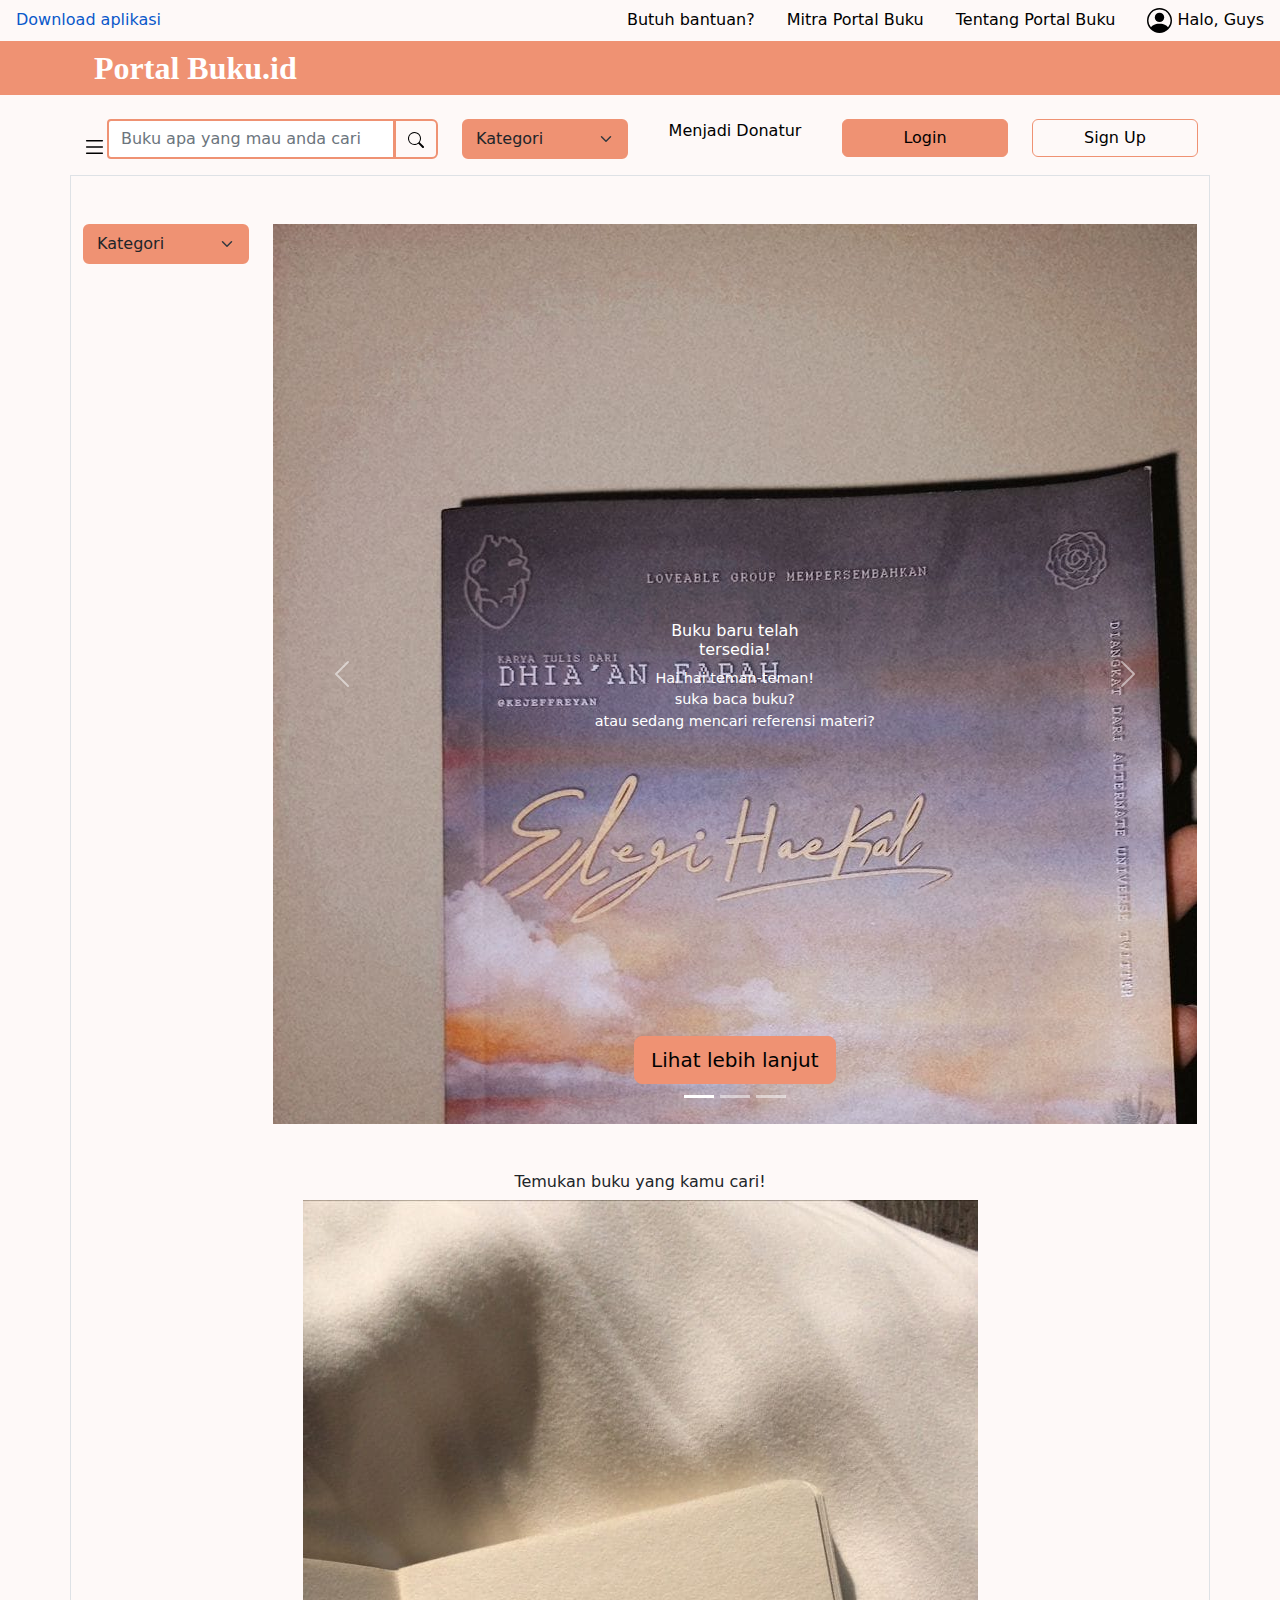
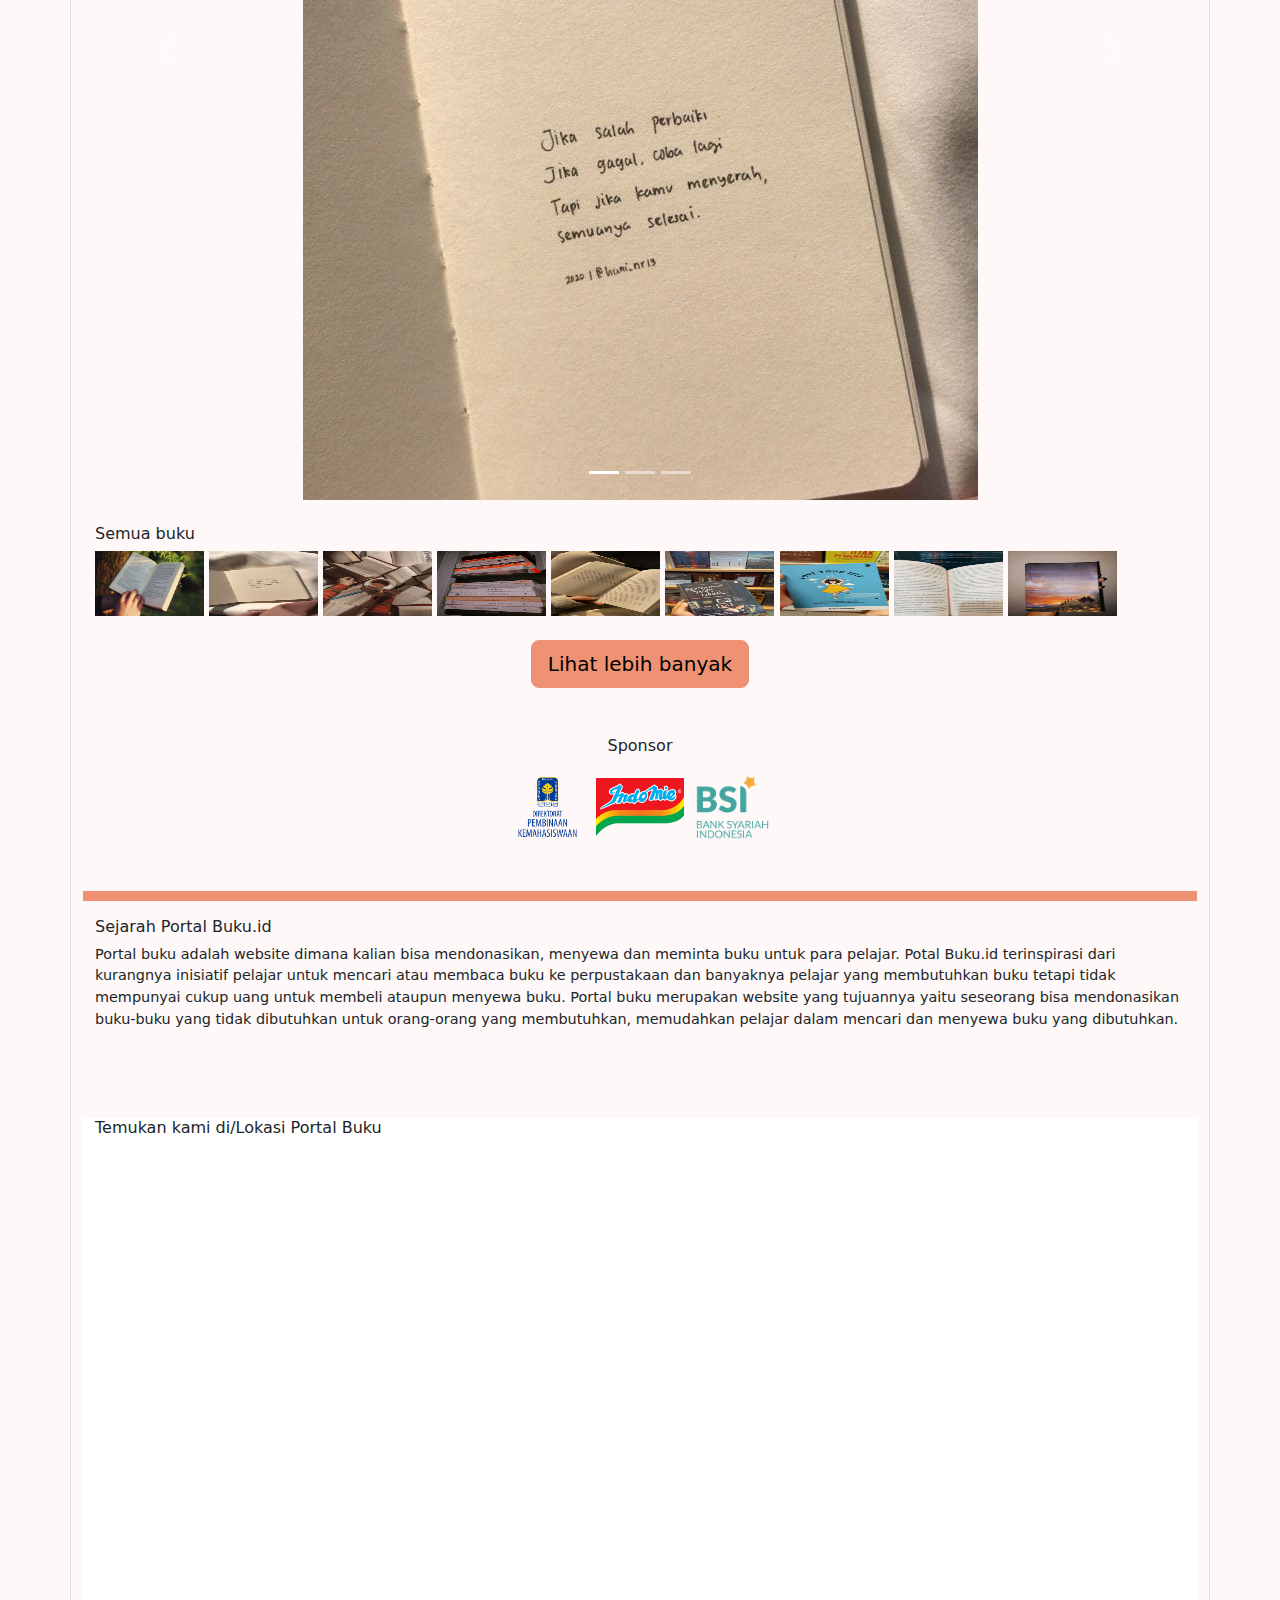
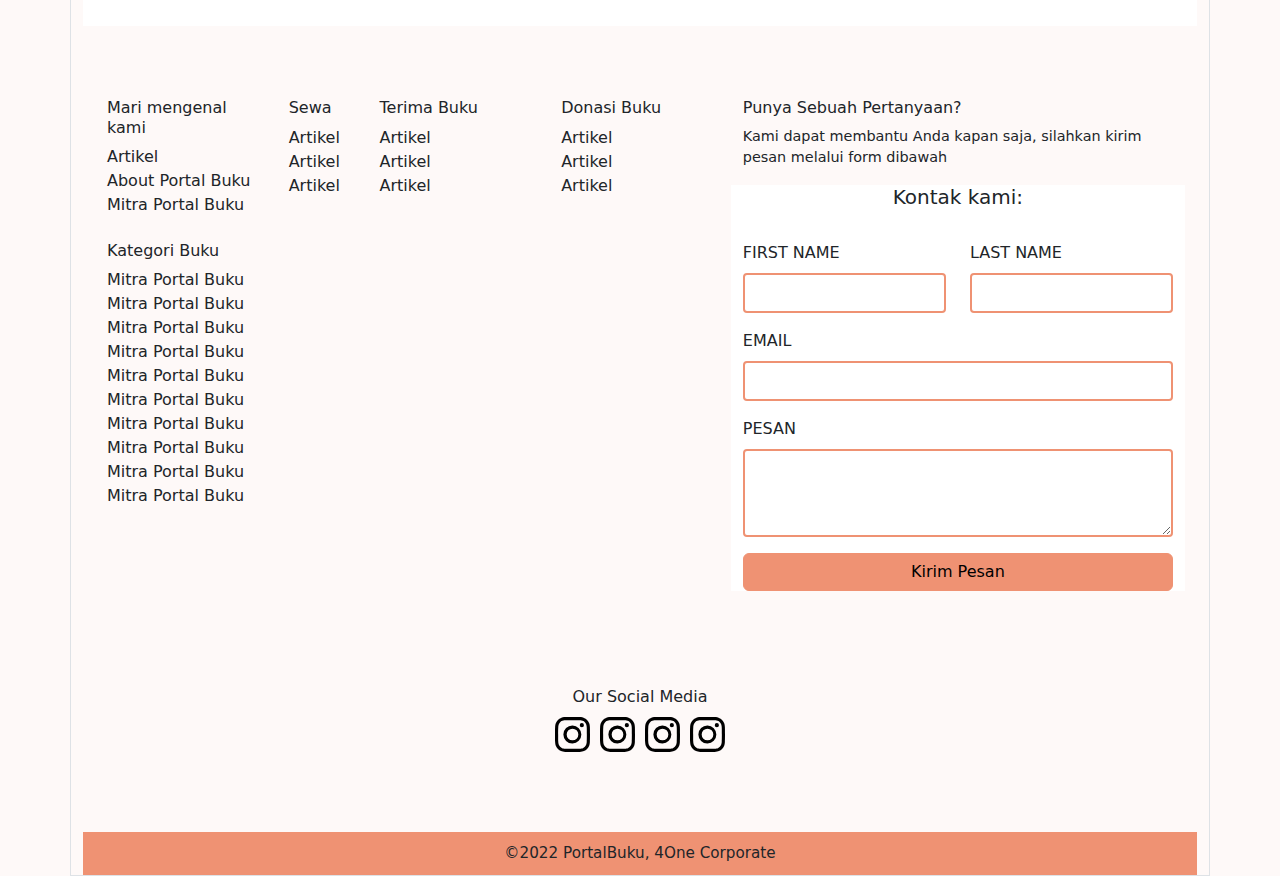
<file: sewaBuku.html>
<!DOCTYPE html>
<html lang="en">

<head>
    <meta charset="UTF-8">
    <meta http-equiv="X-UA-Compatible" content="IE=edge">
    <meta name="viewport" content="width=device-width, initial-scale=1.0">
    <title>Sewa Buku</title>
    <link href="resources\bootstrap\css\bootstrap.min.css" rel="stylesheet" type="text/css" />
    <link rel="stylesheet" href="styleML.css">
</head>

<body>
    <div class="container-big">
        <ul class="nav">
            <li class="nav-item">
                <a class="nav-link" aria-current="page" href="#">Download aplikasi</a>
            </li>
            <li class="nav-item ms-auto mb-2 mb-lg-0">
                <a class="nav-link" href="#">Butuh bantuan?</a>
            </li>
            <li class="nav-item">
                <a class="nav-link" href="#">Mitra Portal Buku</a>
            </li>
            <li class="nav-item">
                <a class="nav-link" href="#">Tentang Portal Buku</a>
            </li>
            <li class="nav-item">
                <a class="nav-link" href="#"> <img src="gambar/person-circle.svg" alt="icon-user"> Halo, Guys</a>
            </li>
        </ul>
    </div>

    <section class="header">
        <nav class="navbar">
            <div class="container">
                <div class="container-fluid">
                    <span class="navbar-brand mb-0 h1">Portal Buku.id</span>
                </div>
            </div>
        </nav>
    </section>

    <br>
    <div class="container text-center">
        <div class="row">
            <div class="col-4">
                <form class="d-flex" role="search"> <img src="gambar/list.svg" alt="icon-list">
                    <div class="input-group mb-3">
                        <input type="text" class="form-control" placeholder="Buku apa yang mau anda cari"
                            aria-label="Recipient' s username" aria-describedby="button-addon2">
                        <button class="btn btn-outline-secondary" type="button" id="button-addon2"> <img
                                src="gambar/search.svg" alt="icon-search"></button>
                    </div>
                </form>
            </div>
            <div class="col-2">
                <div class="col-12">
                    <select class="form-select" id="inlineFormSelectPref">Kategori
                        <option selected>Kategori</option>
                        <option value="1">One</option>
                        <option value="2">Two</option>
                        <option value="3">Three</option>
                    </select>
                </div>
            </div>
            <div class="col-2">
                <a class="nav-link" href="#">Menjadi Donatur</a>
            </div>
            <div class="col-2">
                <div class="d-grid">
                    <button type="button" class="btn btn-primary">Login</button>
                </div>
            </div>
            <div class="col-2">
                <div class="d-grid">
                    <button type="button" class="btn btn-outline-primary">Sign Up</button>
                </div>
            </div>
        </div>
    </div>
    <div class="container border">
        <div class="row">
            <div class="col-md-2 py-5">
                <select class="form-select" id="inlineFormSelectPref">Kategori
                    <option selected>Kategori</option>
                    <option value="1">Fiksi</option>
                    <option value="2">Sastra</option>
                    <option value="3">Sains</option>
                    <option value="4">Seni</option>
                    <option value="5">Sejarah</option>
                    <option value="6">Hukum</option>
                    <option value="7">Medis</option>
                    <option value="8">Pendidikan</option>
                </select>
            </div>
            <div class="col-md-10 py-5">
                <div id="carouselExampleIndicators" class="carousel slide" data-bs-ride="true">
                    <div class="carousel-indicators">
                        <button type="button" data-bs-target="#carouselExampleIndicators" data-bs-slide-to="0"
                            class="active" aria-current="true" aria-label="Slide 1"></button>
                        <button type="button" data-bs-target="#carouselExampleIndicators" data-bs-slide-to="1"
                            aria-label="Slide 2"></button>
                        <button type="button" data-bs-target="#carouselExampleIndicators" data-bs-slide-to="2"
                            aria-label="Slide 3"></button>
                    </div>
                    <div class="carousel-inner">
                        <div class="carousel-item active">
                            <img src="img/novel.jpg" alt="slide1">
                            <div class="carousel-caption">
                                <h6>Buku baru telah <br> tersedia!</h6>
                                <p>Hai hai teman-teman! <br> suka baca buku? <br> atau sedang mencari referensi materi?</p>
                                <br><br><br><br><br><br><br><br><br><br><br><br>
                                    <div class="container text-center">
                                    <a class="btn btn-primary btn-lg" href="#" role="button">Lihat lebih lanjut</a>
                        </div>
                            </div>
                        </div>
                        <div class="carousel-item">
                            <img src="img/novel.jpg" alt="slide2">
                        </div>
                        <div class="carousel-item">
                            <img src="img/novel.jpg" alt="slide3">
                        </div>
                    </div>
                    <button class="carousel-control-prev" type="button" data-bs-target="#carouselExampleIndicators"
                        data-bs-slide="prev">
                        <span class="carousel-control-prev-icon" aria-hidden="true"></span>
                        <span class="visually-hidden">Previous</span>
                    </button>
                    <button class="carousel-control-next" type="button" data-bs-target="#carouselExampleIndicators"
                        data-bs-slide="next">
                        <span class="carousel-control-next-icon" aria-hidden="true"></span>
                        <span class="visually-hidden">Next</span>
                    </button>
                </div>
            </div>
        </div>

            <div class="text-center">
                <h6>Temukan buku yang kamu cari!</h6>
                <div id="carouselExampleIndicators" class="carousel slide" data-bs-ride="carousel">
                    <div class="carousel-indicators">
                      <button type="button" data-bs-target="#carouselExampleIndicators" data-bs-slide-to="0" class="active" aria-current="true" aria-label="Slide 1"></button>
                      <button type="button" data-bs-target="#carouselExampleIndicators" data-bs-slide-to="1" aria-label="Slide 2"></button>
                      <button type="button" data-bs-target="#carouselExampleIndicators" data-bs-slide-to="2" aria-label="Slide 3"></button>
                    </div>
                    <div class="carousel-inner">
                      <div class="carousel-item active">
                        <img src="img/buku1.jpg" alt="slide1">
                      </div>
                      <div class="carousel-item">
                        <img src="img/buku2.jpg" alt="slide2">
                      </div>
                      <div class="carousel-item">
                        <img src="img/buku3.jpg" alt="slide3">
                      </div>
                    </div>
                    <button class="carousel-control-prev" type="button" data-bs-target="#carouselExampleIndicators" data-bs-slide="prev">
                      <span class="carousel-control-prev-icon" aria-hidden="true"></span>
                      <span class="visually-hidden">Previous</span>
                    </button>
                    <button class="carousel-control-next" type="button" data-bs-target="#carouselExampleIndicators" data-bs-slide="next">
                      <span class="carousel-control-next-icon" aria-hidden="true"></span>
                      <span class="visually-hidden">Next</span>
                    </button>
                  </div>
            </div>

        <br>

        <div class="container">
            <h6>Semua buku</h6>
            <img src="gambar/buku.jpg" alt="" style="width: 10%;">
            <img src="img/buku1.jpg" alt="" style="width: 10%; height: 65px ;">
            <img src="img/buku2.jpg" alt="" style="width: 10%; height: 65px;">
            <img src="img/buku3.jpg" alt="" style="width: 10%; height: 65px;">
            <img src="img/buku4.jpg" alt="" style="width: 10%; height: 65px;">
            <img src="img/buku5.jpg" alt="" style="width: 10%; height: 65px;">
            <img src="img/buku6.jpg" alt="" style="width: 10%; height: 65px;">
            <img src="img/buku7.jpg" alt="" style="width: 10%; height: 65px;">
            <img src="img/novel.jpg" alt="" style="width: 10%; height: 65px;">
        </div>
        <br>
        <div class="container text-center">
            <a class="btn btn-primary btn-lg" href="#" role="button">Lihat lebih banyak</a>
        </div>
        <br><br>

        <!-- Sponsor -->
        <div class="container text-center">
            <div class="row">
                <div class="col">
                    <h6>Sponsor</h6>
                </div>
            </div>
        </div>
        <div class="container text-center">
            <div class="row">
                <div class="col">
                    <img src="gambar/DPK.png" alt="" style="width: 8%;">
                    <img src="gambar/LOGO_INDOMIE.png" alt="" style="width: 8%;">
                    <img src="gambar/logo-bsi.png" alt="" style="width: 8%;">
                </div>
            </div>
        </div>
        <br>

        <hr class="h">

        <div class="container">
            <h6>Sejarah Portal Buku.id</h6>
            <p>
                Portal buku adalah website dimana kalian bisa mendonasikan, menyewa dan meminta buku untuk para pelajar.
                Potal Buku.id terinspirasi dari kurangnya inisiatif pelajar untuk mencari atau membaca buku ke
                perpustakaan
                dan banyaknya pelajar yang membutuhkan buku tetapi tidak mempunyai cukup uang untuk membeli ataupun
                menyewa
                buku. Portal buku merupakan website yang tujuannya yaitu seseorang bisa mendonasikan buku-buku yang
                tidak
                dibutuhkan untuk orang-orang yang membutuhkan, memudahkan pelajar dalam mencari dan menyewa buku yang
                dibutuhkan.
            </p>
        </div>
        <br><br><br>

        <div class="container" id="peta">
            <h6>Temukan kami di/Lokasi Portal Buku</h6><br>
            <iframe
                src="https://www.google.com/maps/embed?pb=!1m18!1m12!1m3!1d126526.60475434826!2d110.2814112625!3d-7.687828499999994!2m3!1f0!2f0!3f0!3m2!1i1024!2i768!4f13.1!3m3!1m2!1s0x2e7a5e970cd4fa51%3A0xa527d07122b90c40!2sUniversitas%20Islam%20Indonesia!5e0!3m2!1sid!2sid!4v1669741615784!5m2!1sid!2sid"
                width="100%" height="450" style="border: 0;" allowfullscreen="" loading="lazy"
                referrerpolicy="no-referrer-when-downgrade"></iframe>
        </div>

        <br><br><br>

        <div class="container-fluid">
            <div class="container">
                <div class="row">
                    <div class="col-2">
                        <h6>Mari mengenal kami</h6>
                        <ul class="no-bullets">
                            <li>Artikel</li>
                            <li>About Portal Buku</li>
                            <li>Mitra Portal Buku</li>
                        </ul>
                        <br>
                        <h6>Kategori Buku</h6>
                        <ul class="no-bullets">
                            <li>Mitra Portal Buku</li>
                            <li>Mitra Portal Buku</li>
                            <li>Mitra Portal Buku</li>
                            <li>Mitra Portal Buku</li>
                            <li>Mitra Portal Buku</li>
                            <li>Mitra Portal Buku</li>
                            <li>Mitra Portal Buku</li>
                            <li>Mitra Portal Buku</li>
                            <li>Mitra Portal Buku</li>
                            <li>Mitra Portal Buku</li>
                        </ul>
                    </div>
                    <div class="col-1">
                        <h6>Sewa</h6>
                        <ul class="no-bullets">
                            <li>Artikel</li>
                            <li>Artikel</li>
                            <li>Artikel</li>
                        </ul>
                    </div>
                    <div class="col-2">
                        <h6>Terima Buku</h6>
                        <ul class="no-bullets">
                            <li>Artikel</li>
                            <li>Artikel</li>
                            <li>Artikel</li>
                        </ul>
                    </div>
                    <div class="col-2">
                        <h6>Donasi Buku</h6>
                        <ul class="no-bullets">
                            <li>Artikel</li>
                            <li>Artikel</li>
                            <li>Artikel</li>
                        </ul>
                    </div>
                    <div class="col">
                        <div class="row">
                            <h6>Punya Sebuah Pertanyaan?</h6>
                            <p>Kami dapat membantu Anda kapan saja, silahkan kirim pesan melalui form dibawah</p>
                            <div class="col ms-auto mb-2 mb-lg-0" id="hubkami">
                                <h5 class="text-center">Kontak kami:</h5>
                                <br>
                                <div class="row">
                                    <div class="col mb-3">
                                        <label class="form-label">FIRST NAME</label>
                                        <input type="text" class="form-control">
                                    </div>
                                    <div class="col mb-3">
                                        <label class="form-label">LAST NAME</label>
                                        <input type="text" class="form-control">
                                    </div>
                                </div>
                                <div class="mb-3">
                                    <label class="form-label">EMAIL</label>
                                    <input type="email" class="form-control">
                                </div>
                                <div class="mb-3">
                                    <label class="form-label">PESAN</label>
                                    <textarea id="pesan" class="form-control" rows="3"></textarea>
                                </div>
                                <div class="d-grid gap-2">
                                    <button type="submit" class="btn btn-primary">Kirim Pesan</button>
                                </div>
                            </div>
                        </div>
                    </div>
                </div>

            </div>

        </div>
        <br><br><br><br>

        <div class="container text-center">
            <div class="row">
                <h6>Our Social Media</h6>
            </div>
            <div class="row">
                <h2>
                    <img src="gambar/instagram.svg" alt="logo-ig">
                    <img src="gambar/instagram.svg" alt="logo-ig">
                    <img src="gambar/instagram.svg" alt="logo-ig">
                    <img src="gambar/instagram.svg" alt="logo-ig">
                </h2>
            </div>
        </div>
        <br><br><br>

        <section class="footer">
            <div class="container text-center">
                <div class="row">
                    <h6 style="font-size: 95%; ">&copy;2022 PortalBuku, 4One Corporate</h6>
                </div>
            </div>
        </section>
    </div>
    </div>
    </div>

    <script src="https://cdnjs.cloudflare.com/ajax/libs/jquery/3.6.0/jquery.min.js"></script>

    <!-- Option 1: Bootstrap Bundle with Popper -->
    <script src="https://cdn.jsdelivr.net/npm/bootstrap@5.0.1/dist/js/bootstrap.bundle.min.js"
        integrity="sha384-gtEjrD/SeCtmISkJkNUaaKMoLD0//ElJ19smozuHV6z3Iehds+3Ulb9Bn9Plx0x4"
        crossorigin="anonymous"></script>
    <script src="https://cdnjs.cloudflare.com/ajax/libs/OwlCarousel2/2.3.4/owl.carousel.min.js"
        integrity="sha512-bPs7Ae6pVvhOSiIcyUClR7/q2OAsRiovw4vAkX+zJbw3ShAeeqezq50RIIcIURq7Oa20rW2n2q+fyXBNcU9lrw=="
        crossorigin="anonymous"></script>

</body>

</html>
</file>
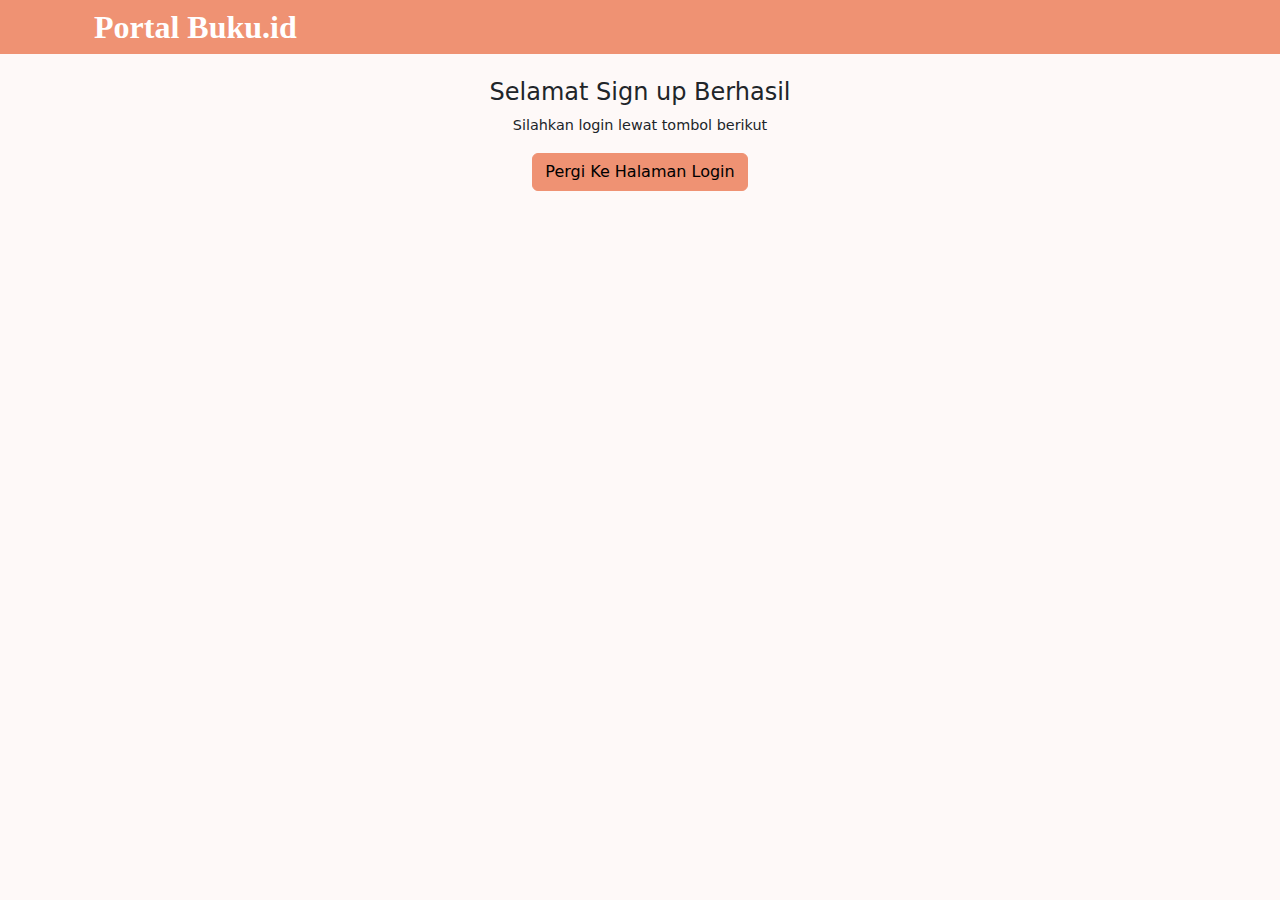
<file: register/sign-up-berhasil.html>
<!DOCTYPE html>
<html lang="en">

<head>
  <meta charset="UTF-8" />
  <meta http-equiv="X-UA-Compatible" content="IE=edge" />
  <meta name="viewport" content="width=device-width, initial-scale=1.0" />
  <title>Sign Up Berhasil</title>
  <link href="..\resources\bootstrap\css\bootstrap.min.css" rel="stylesheet" type="text/css" />
  <link rel="stylesheet" href="../css/styleLP.css"/>
</head>

<body>
  <!-- Header -->
  <section class="header sticky-top">
    <nav class="navbar">
      <div class="container">
        <div class="container-fluid">
          <span class="navbar-brand mb-0 h1">Portal Buku.id</span>
        </div>
      </div>
    </nav>
  </section>
  <br />
  <section class="container text-center">
    <div class="col">
      <h4>Selamat Sign up Berhasil</h4>

      <p>Silahkan login lewat tombol berikut</p>
      <button onclick="document.location='/PortalBuku-4One/login/login.php'" type="button"
      class="btn btn-primary btn-blok">Pergi Ke Halaman Login</button>
    </div>
  </section>
</body>

</html>
</file>
<file: styleML.css>
body{
    background-color: #FEF9F8;
}

.nav-link{
    color: black;
}

.header{
    background-color: #EF9273;
}

.navbar-brand{
    color: white;
    font-size: 200%;
    font-family: Abril Fatface; 
    font-weight: bold;
}

.form-select{
    background-color: #EF9273;
}

.kategori{    
}

.carousel-item{
    height: 900px;
       
}

.carousel-item gambar{
    margin-top: -120px;
    
}
.carousel-item active{
    padding-top:-900pt;
}

.input-group button[type=button]{ 
    border: 2px solid #EF9273;
}

input[type=text] {
    border: 2px solid #EF9273;
    border-radius: 4px;
}

input[type=email] {
    border: 2px solid #EF9273;
    border-radius: 4px;
}

.form-select{
    border: 2px solid #EF9273;
}

.fasilitas{
    background-color: #FFE2D8;
}

p{
    font-size: 90%;
}

.h{
    width: 100%;
    height: 5px;
    border: 5px solid #EF9273;
    background-color: #EF9273;
}

#peta{
    background-color: white;
}

#hubkami{
    background-color: white;
}

#pesan {
    border: 2px solid #EF9273;
    border-radius: 4px;
}

ul.no-bullets {
    list-style-type: none;
    margin: 0;
    padding: 0;
}

.footer{
    padding-top: 1%;
    padding-bottom: 0.5%;
    background-color: #EF9273;
}
</file>
<file: css/styleLP.css>
body {
  background-color: #fef9f8;
}

.nav-link {
  color: black;
}

.header {
  background-color: #fef9f8;
}
.header.sticky-top {
  background-color: #ef9273;
}
.page-header {
  background: linear-gradient(rgba(0, 0, 0, 0.5), rgba(0, 0, 0, 0.5)),
    url(/4One/PortalBuku-4One/resources/gambar/baca-buku.jpg) center center
      no-repeat;
  background-size: cover;
}

/*** Team ***/
.team-item {
  box-shadow: 0 0 45px rgba(0, 0, 0, 0.07);
}

.team-item .team-text {
  position: relative;
  height: 65px;
  overflow: hidden;
}

.team-item .team-title {
  position: absolute;
  width: 100%;
  height: 100%;
  top: 0;
  left: 0;
  display: flex;
  flex-direction: column;
  align-items: center;
  justify-content: center;
  transition: 0.5s;
}

.team-item:hover .team-title {
  top: -65px;
}

.team-item .team-social {
  position: absolute;
  width: 100%;
  height: 100%;
  top: 65px;
  left: 0;
  display: flex;
  align-items: center;
  justify-content: center;
  background: #ffffff;
  transition: 0.5s;
}

.team-item .team-social .btn {
  margin: 0 3px;
}

.team-item:hover .team-social {
  top: 0;
}

.navbar-brand {
  color: white;
  font-size: 200%;
  font-family: Abril Fatface;
  font-weight: bold;
}

.input-group button[type="button"] {
  border: 2px solid #ef9273;
}

input[type="text"] {
  border: 2px solid #ef9273;
  border-radius: 4px;
}
input[type="password"] {
  border: 2px solid #ef9273;
  border-radius: 4px;
}

input[type="date"] {
  border: 2px solid #ef9273;
  border-radius: 4px;
}

input[type="tel"] {
  border: 2px solid #ef9273;
  border-radius: 4px;
}

input[type="email"] {
  border: 2px solid #ef9273;
  border-radius: 4px;
}

.form-select {
  border: 2px solid #ef9273;
}

.fasilitas {
  background-color: #ffe2d8;
}

p {
  font-size: 90%;
}

.h {
  width: 100%;
  height: 5px;
  border: 5px solid #ef9273;
  background-color: #ef9273;
}

#peta {
  background-color: white;
}

#hubkami {
  background-color: white;
}

#pesan {
  border: 2px solid #ef9273;
  border-radius: 4px;
}

ul.no-bullets {
  list-style-type: none;
  margin: 0;
  padding: 0;
}

.footer {
  padding-top: 1%;
  padding-bottom: 0.5%;
  background-color: #ef9273;
}

.img-account-profile {
  width: 60%;
}
/* .gambar {
  width: 200px;
  height: 200px;
  object-fit: cover;
} */

kartu {
  width: 10rem;
}

/* max width 480px */
@media only screen and (max-width: 480px) {
  .navbar-brand {
    font-size: 150%;
  }
}
</file>
